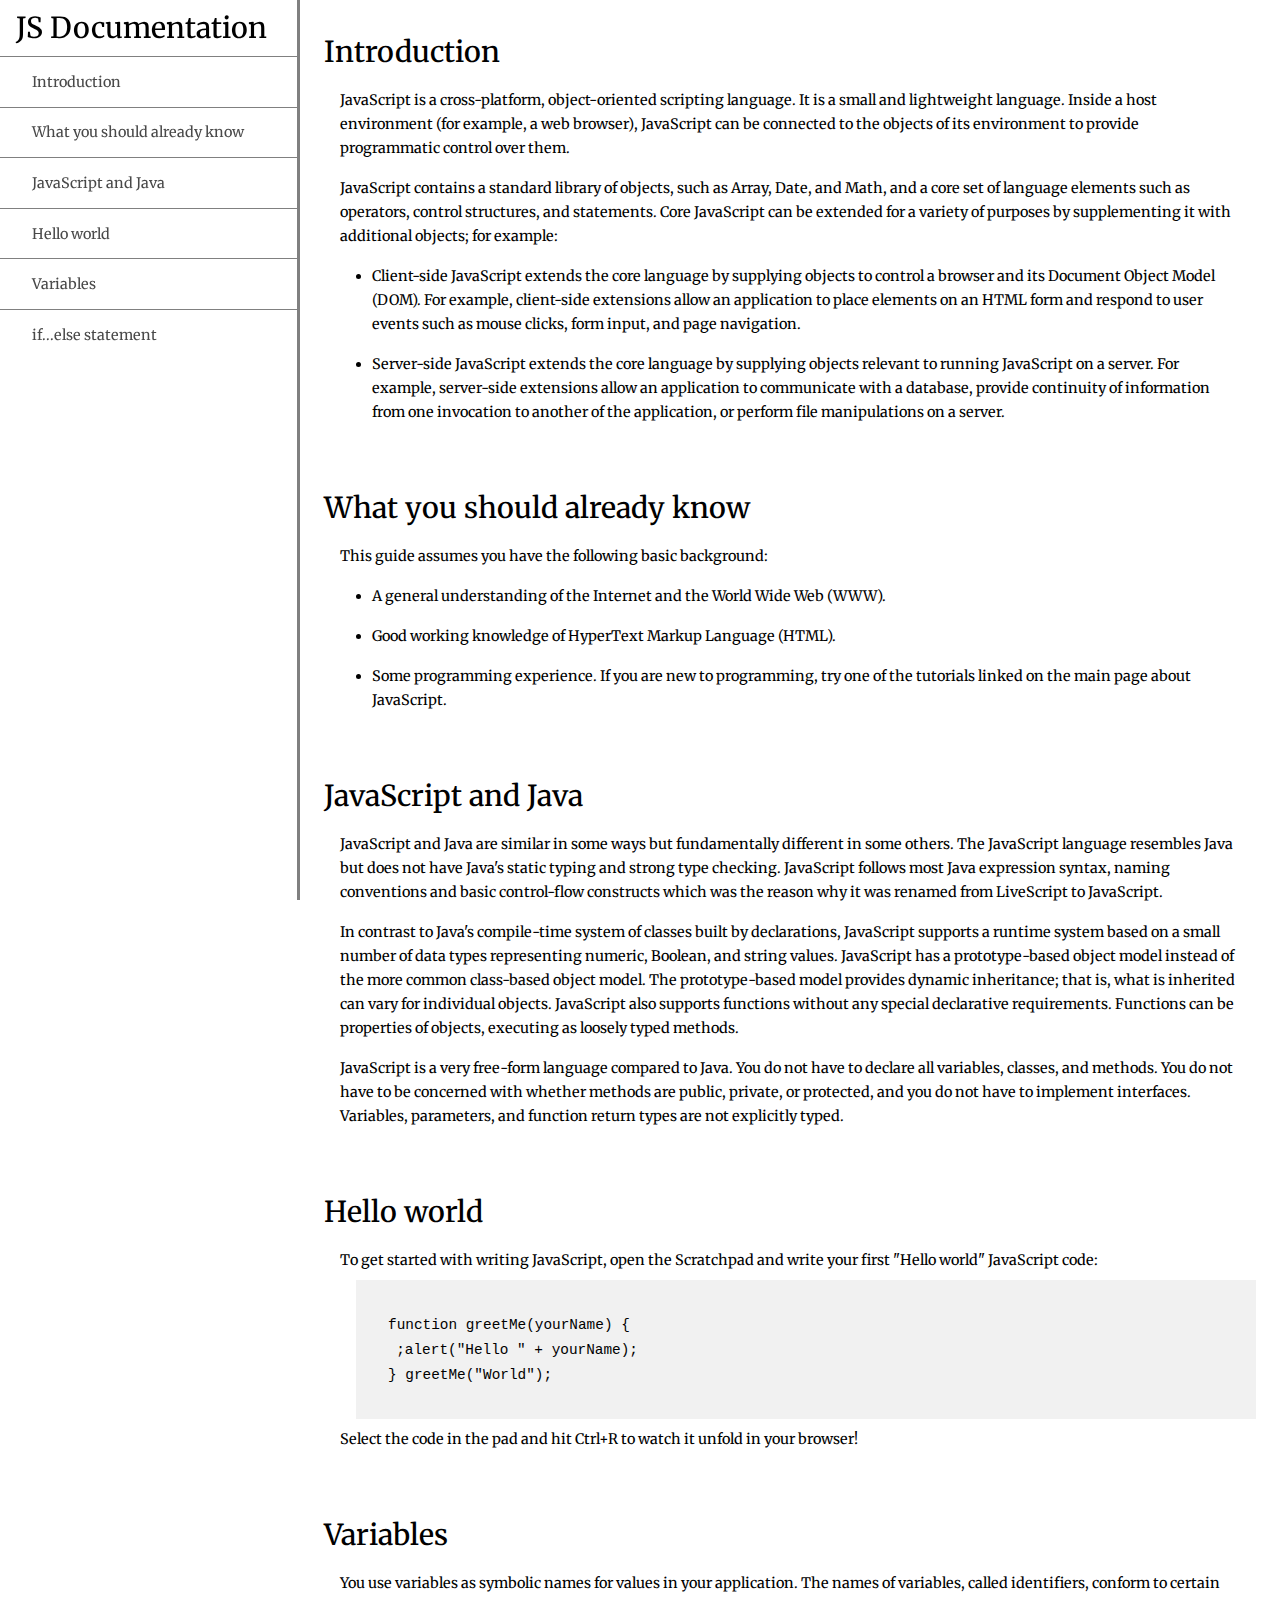
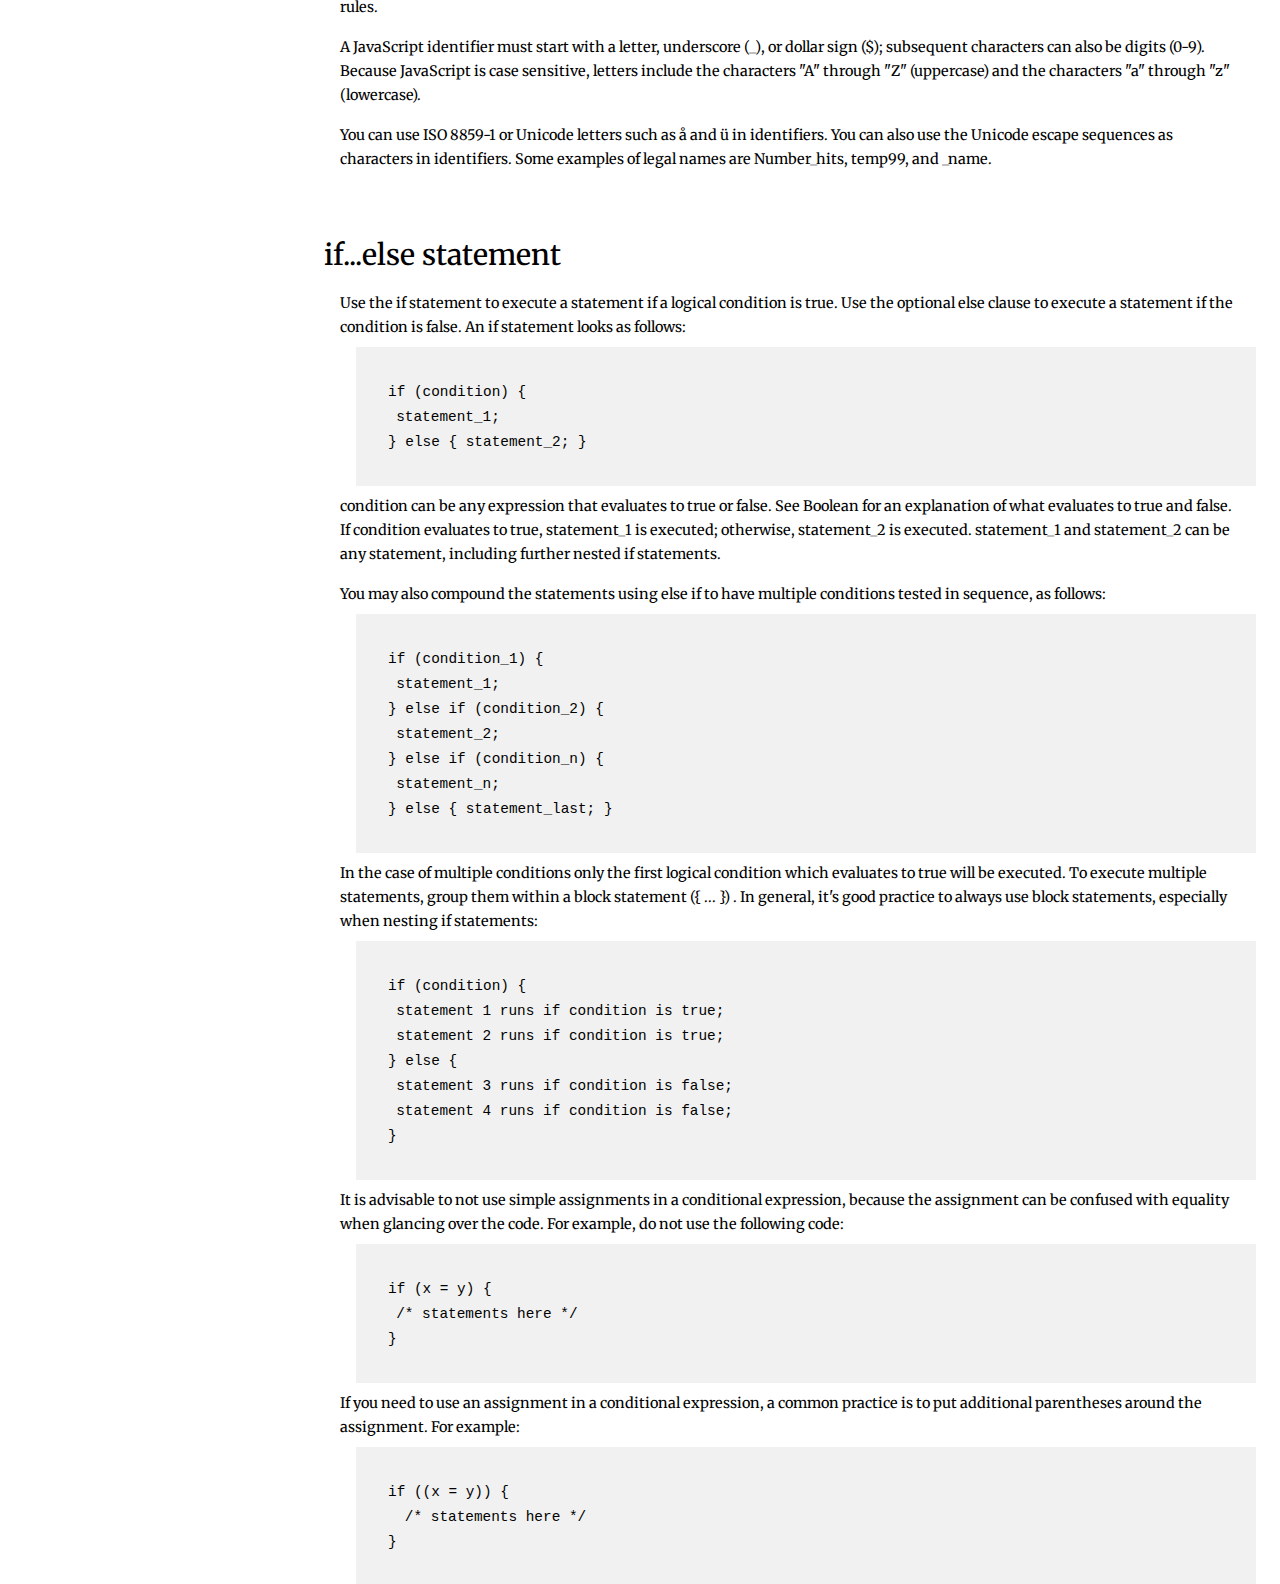
<file: Technical Documentation Page/index.html>
<!DOCTYPE html>
<html lang="en">
<head>
    <meta charset="UTF-8">
    <meta http-equiv="X-UA-Compatible" content="IE=edge">
    <meta name="viewport" content="width=device-width, initial-scale=1.0">

    <!-- stylesheet -->
    <link rel="stylesheet" href="style.css">

    <!-- import google fonts -->
    <link rel="preconnect" href="https://fonts.googleapis.com">
    <link rel="preconnect" href="https://fonts.gstatic.com" crossorigin>
    <link href="https://fonts.googleapis.com/css2?family=Merriweather:ital,wght@0,300;0,700;1,300;1,700&display=swap" rel="stylesheet">

    <!-- add FCC test module -->
    <script src="https://cdn.freecodecamp.org/testable-projects-fcc/v1/bundle.js" defer></script>

    <title>FCC: Technical Documentation page</title>
</head>
<body>
    <nav id="navbar">
        <header id="topic">JS Documentation</header>
        <ul>
            <li><a href="#Introduction" class="nav-link">Introduction</a></li>
            <li><a href="#WHAT_YOU_SHOULD_ALREADY_KNOW" class="nav-link">What you should already know</a></li>
            <li><a href="#JavaScript_and_Java" class="nav-link">JavaScript and Java</a></li>
            <li><a href="#Hello_world" class="nav-link">Hello world</a></li>
            <li><a href="#Variables" class="nav-link">Variables</a></li>
            <li><a href="#if...else_statement" class="nav-link">if...else statement</a></li>
        </ul>
    </nav>



    <main id="main-doc">
        <section class="main-section" id="Introduction">
            <header>Introduction</header>

            <p>
                JavaScript is a cross-platform, object-oriented scripting language. It is a small and lightweight language. Inside a host environment (for example, a web browser), JavaScript can be connected to the objects of its environment to provide programmatic control over them.
            </p>
            <p>
                JavaScript contains a standard library of objects, such as Array, Date, and Math, and a core set of language elements such as operators, control structures, and statements. Core JavaScript can be extended for a variety of purposes by supplementing it with additional objects; for example:
            </p>
            <ul>
                <li>
                    <p>
                        Client-side JavaScript extends the core language by supplying objects to control a browser and its Document Object Model (DOM). For example, client-side extensions allow an application to place elements on an HTML form and respond to user events such as mouse clicks, form input, and page navigation.
                    </p>
                </li>
                <li>
                    <p>
                        Server-side JavaScript extends the core language by supplying objects relevant to running JavaScript on a server. For example, server-side extensions allow an application to communicate with a database, provide continuity of information from one invocation to another of the application, or perform file manipulations on a server.
                    </p>
                </li>
            </ul>

        </section>

        <section class="main-section" id="WHAT_YOU_SHOULD_ALREADY_KNOW">
            <header>What you should already know</header>

            <p>
                This guide assumes you have the following basic background:
            </p>

            <ul>
                <li>
                    <p>
                        A general understanding of the Internet and the World Wide Web (WWW).
                    </p>
                </li>
                <li>
                    <p>
                        Good working knowledge of HyperText Markup Language (HTML).
                    </p>
                </li>
                <li>
                    <p>
                        Some programming experience. If you are new to programming, try one of the tutorials linked on the main page about JavaScript.
                    </p>
                </li>
            </ul>

        </section>

        <section class="main-section" id="JavaScript_and_Java">
            <header>JavaScript and Java</header>

            <p>
                JavaScript and Java are similar in some ways but fundamentally different in some others. The JavaScript language resembles Java but does not have Java's static typing and strong type checking. JavaScript follows most Java expression syntax, naming conventions and basic control-flow constructs which was the reason why it was renamed from LiveScript to JavaScript.
            </p>
            <p>
                In contrast to Java's compile-time system of classes built by declarations, JavaScript supports a runtime system based on a small number of data types representing numeric, Boolean, and string values. JavaScript has a prototype-based object model instead of the more common class-based object model. The prototype-based model provides dynamic inheritance; that is, what is inherited can vary for individual objects. JavaScript also supports functions without any special declarative requirements. Functions can be properties of objects, executing as loosely typed methods.
            </p>
            <p>
                JavaScript is a very free-form language compared to Java. You do not have to declare all variables, classes, and methods. You do not have to be concerned with whether methods are public, private, or protected, and you do not have to implement interfaces. Variables, parameters, and function return types are not explicitly typed.
            </p>

        </section>

        <section class="main-section" id="Hello_world">
            <header>Hello world</header>

            <p>
                To get started with writing JavaScript, open the Scratchpad and write your first "Hello world" JavaScript code:
            </p>

            <div class="code-div">
                <code>
                    function greetMe(yourName) { <br>
                    &ThickSpace;&ThickSpace;;alert("Hello " + yourName); <br>
                    } greetMe("World");
                </code>
            </div>
            

            <p>
                Select the code in the pad and hit Ctrl+R to watch it unfold in your browser!
            </p>

        </section>

        <section class="main-section" id="Variables">
            <header>Variables</header>

            <p>
                You use variables as symbolic names for values in your application. The names of variables, called identifiers, conform to certain rules.
            </p>
            <p>
                A JavaScript identifier must start with a letter, underscore (_), or dollar sign ($); subsequent characters can also be digits (0-9). Because JavaScript is case sensitive, letters include the characters "A" through "Z" (uppercase) and the characters "a" through "z" (lowercase).
            </p>
            <p>
                You can use ISO 8859-1 or Unicode letters such as å and ü in identifiers. You can also use the Unicode escape sequences as characters in identifiers. Some examples of legal names are Number_hits, temp99, and _name.
            </p>

        </section>

        <section class="main-section" id="if...else_statement">
            <header>if...else statement</header>

            <p>
                Use the if statement to execute a statement if a logical condition is true. Use the optional else clause to execute a statement if the condition is false. An if statement looks as follows:
            </p>

            <div class="code-div">
                <code>
                    if (condition) {<br> 
                    &ThickSpace;&ThickSpace;statement_1; <br> 
                    } else { statement_2; }
                </code>
            </div>
            

            <p>
                condition can be any expression that evaluates to true or false. See Boolean for an explanation of what evaluates to true and false. If condition evaluates to true, statement_1 is executed; otherwise, statement_2 is executed. statement_1 and statement_2 can be any statement, including further nested if statements.
            </p>

            <p>
                You may also compound the statements using else if to have multiple conditions tested in sequence, as follows:
            </p>

            <div class="code-div">
                <code>
                    if (condition_1) { <br> 
                    &ThickSpace;&ThickSpace;statement_1;<br> 
                    } else if (condition_2) { <br> 
                    &ThickSpace;&ThickSpace;statement_2; <br>
                    } else if (condition_n) { <br> 
                    &ThickSpace;&ThickSpace;statement_n; <br> 
                    } else { statement_last; }
                </code>
            </div>
            

            <p>
                In the case of multiple conditions only the first logical condition which evaluates to true will be executed. To execute multiple statements, group them within a block statement ({ ... }) . In general, it's good practice to always use block statements, especially when nesting if statements:
            </p>

            <div class="code-div">
                <code>
                    if (condition) { <br> 
                    &ThickSpace;&ThickSpace;statement 1 runs if condition is true; <br>
                    &ThickSpace;&ThickSpace;statement 2 runs if condition is true; <br> 
                    } else { <br>
                    &ThickSpace;&ThickSpace;statement 3 runs if condition is false; <br>
                    &ThickSpace;&ThickSpace;statement 4 runs if condition is false; <br>
                    }
                </code>
            </div>
            

            <p>
                It is advisable to not use simple assignments in a conditional expression, because the assignment can be confused with equality when glancing over the code. For example, do not use the following code:
            </p>

            <div class="code-div">
                <code>
                    if (x = y) { <br> 
                    &ThickSpace;&ThickSpace;/* statements here */ <br>
                    }
                </code>
            </div>
            

            <p>
                If you need to use an assignment in a conditional expression, a common practice is to put additional parentheses around the assignment. For example:
            </p>

            <div class="code-div">
                <code>
                    if ((x = y)) { <br>
                    &ThickSpace;&ThickSpace; /* statements here */ <br>
                    }
                </code>
            </div>
            

        </section>
    </main>

</body>
</html>
</file>
<file: Technical Documentation Page/style.css>
* {
    margin: 0;
    padding: 0;
    box-sizing: border-box;
}

body {
    font-family: 'Merriweather', arial;
    font-size: 0.9rem;
    line-height: 1.5rem;
}

section {
    padding: 1.5rem;
}

header {
    font-size: 1.8rem;
    font-weight: 500;
    margin: 1rem auto;
}

p {
    padding: 0.5rem 1rem;
}

li {
    margin-left: 3rem; 
}

li p {
    padding: 0.5rem 1rem 0.5rem 0;
}

nav {
    display: flex;
    flex-direction: column;

}
nav ul {
    border: solid 2px;
    height: 170px;
    overflow-y: scroll;
}

nav li {
    list-style: none;
    margin: 0;
    padding: 0.6rem 2rem;
    border-bottom: solid 1px grey;
}

nav li a {
    text-decoration: none;
    color: rgb(73, 73, 73);
}

nav li a:hover {
    color: rgb(0, 0, 0);
}

.code-div {
    margin-left: 2rem;
    padding: 2rem;
    background-color: rgb(241, 241, 241);
}

@media screen and (min-width:720px) { 
    body {
        display: flex;
    }

    nav {
        height: 100vh;
        min-width: 300px;
        position: sticky;
        top: 0;
        left: 0;
        border-right: 3px solid grey;
    }

    nav header {
        position: sticky;
        top: 0;
        left: 0;
        margin: 1rem;
    }

    nav ul {
        border: none;
        height: auto;
    }

    nav li {
        border: none;
        border-top: solid 1px grey;
        padding: 0.8rem 2rem;
    }
}
</file>
